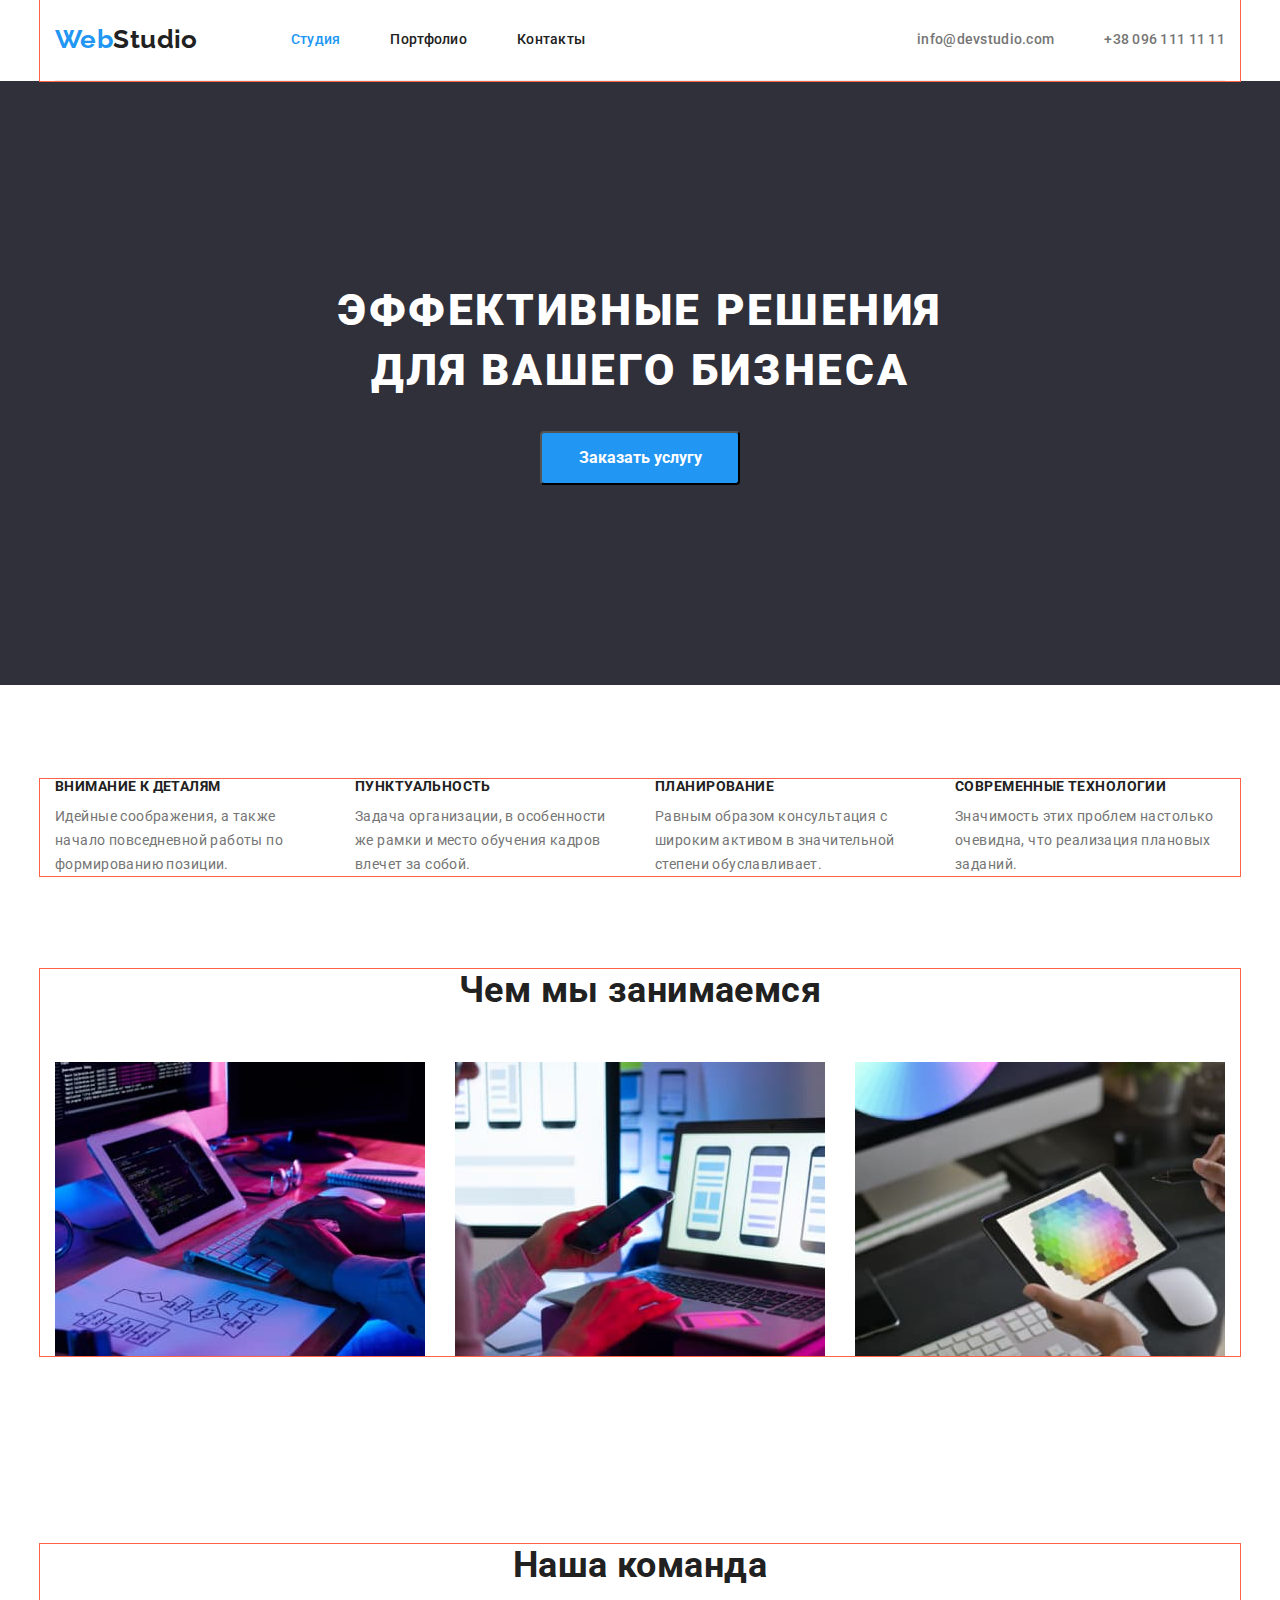
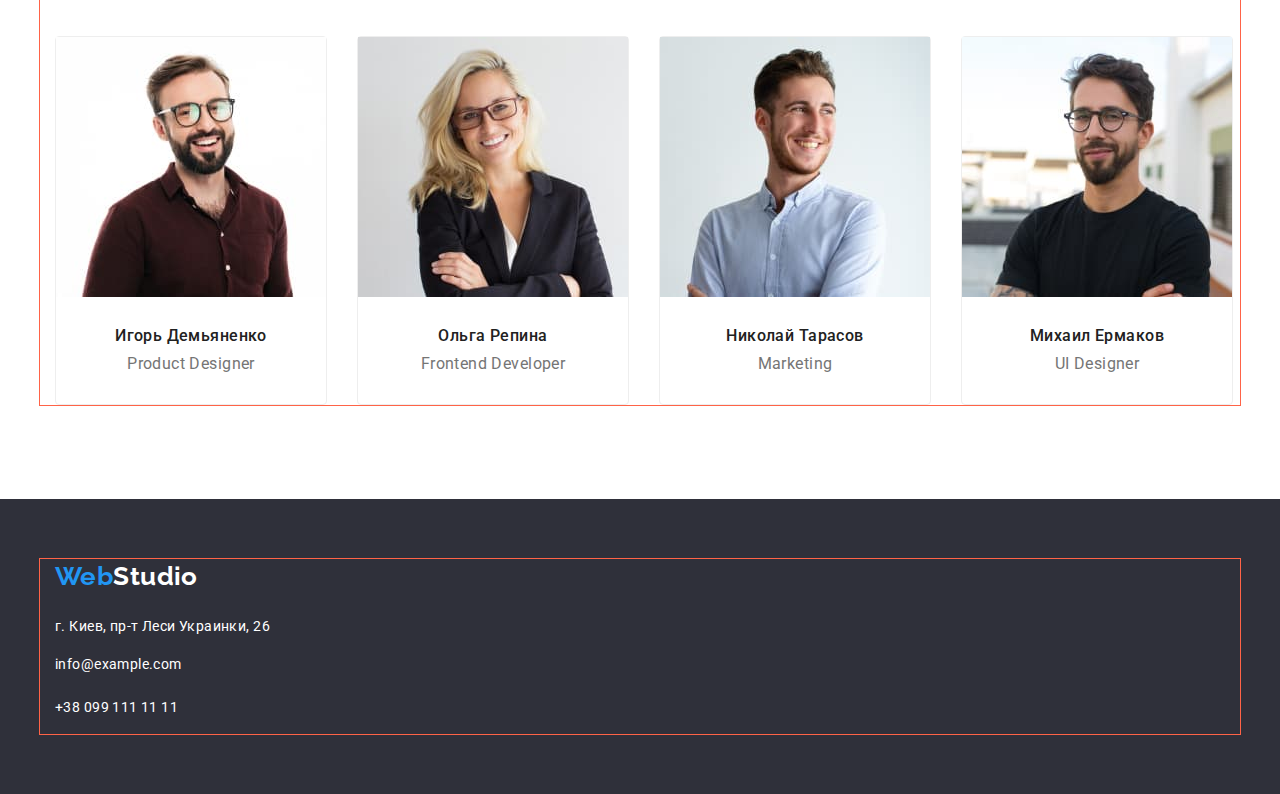
<file: index.html>
<!DOCTYPE html>
<html lang="ru">
  <head>
    <meta charset="UTF-8" />
    <meta http-equiv="X-UA-Compatible" content="IE=edge" />
    <meta name="viewport" content="width=device-width, initial-scale=1.0" />
    <title>Document</title>
    <link rel="preconnect" href="https://fonts.googleapis.com" />
    <link rel="preconnect" href="https://fonts.gstatic.com" crossorigin />
    <link
      href="https://fonts.googleapis.com/css2?family=Raleway:wght@700&family=Roboto:wght@400;500;700;900&display=swap"
      rel="stylesheet"
    />
    <link
      rel="stylesheet"
      href="https://cdnjs.cloudflare.com/ajax/libs/modern-normalize/1.1.0/modern-normalize.min.css"
    />
    <link rel="stylesheet" href="./css/styles.css" />
  </head>
  <body>
    <!--Шапка-->
    <header>
      <div class="container">
        <nav class="main-nav">
          <a href="/" class="logo-blue"> Web<span class="logo-black">Studio</span> </a>
          <ul class="site-nav list">
            <li class="item"><a href="" class="link current">Студия</a></li>
            <li class="item"><a href="./portfolio.html" class="link">Портфолио</a></li>
            <li class="item"><a href="" class="link">Контакты</a></li>
          </ul>
          <ul class="contacts-nav list">
            <li class="item">
              <a href="mailto:info@devstudio.com" class="mail">info@devstudio.com</a>
            </li>
            <li class="item"><a href="tel:+380961111111" class="tel">+38 096 111 11 11</a></li>
          </ul>
        </nav>
      </div>
    </header>
    <main>
      <!-- Блок герой-->
      <section class="hero">
        <h1 class="hero-title">
          ЭФФЕКТИВНЫЕ РЕШЕНИЯ<br />
          ДЛЯ ВАШЕГО БИЗНЕСА
        </h1>
        <button type="button" class="button-hero">Заказать услугу</button>
      </section>
      <!-- Особенности-->
      <section class="section-plus">
        <div class="container">
          <h2 class="section-title-none">Особенности</h2>
          <ul class="plus">
            <li class="item">
              <h3 class="qualite-title">ВНИМАНИЕ К ДЕТАЛЯМ</h3>
              <p>
                Идейные соображения, а также начало повседневной работы по формированию позиции.
              </p>
            </li>
            <li class="item">
              <h3 class="qualite-title">ПУНКТУАЛЬНОСТЬ</h3>
              <p>
                Задача организации, в особенности же рамки и место обучения кадров влечет за собой.
              </p>
            </li>
            <li class="item">
              <h3 class="qualite-title">ПЛАНИРОВАНИЕ</h3>
              <p>
                Равным образом консультация с широким активом в значительной степени обуславливает.
              </p>
            </li>
            <li class="item">
              <h3 class="qualite-title">СОВРЕМЕННЫЕ ТЕХНОЛОГИИ</h3>
              <p>Значимость этих проблем настолько очевидна, что реализация плановых заданий.</p>
            </li>
          </ul>
        </div>
      </section>
      <!--Чем мы занимаемся-->
      <section class="section-work">
        <div class="container">
          <h2 class="section-title">Чем мы занимаемся</h2>
          <ul class="work">
            <li class="item">
              <img src="./images/box1.jpg" alt="рабочий стол компьютер" width="370" />
            </li>
            <li class="item">
              <img src="./images/box2.jpg" alt="рабочий стол ноутбук" width="370" />
            </li>
            <li class="item">
              <img src="./images/box3.jpg" alt="рабочий стол планшет" width="370" />
            </li>
          </ul>
        </div>
      </section>
      <!-- Наша команда-->
      <section class="section-team">
        <div class="container">
          <h2 class="section-title">Наша команда</h2>
          <ul class="teams main">
            <li class="team-item">
              <img src="./images/team1.jpg" alt="Product Designer" width="270" />
              <div class="team-card">
                <h3 class="team-title">Игорь Демьяненко</h3>
                <p class="team-text">Product Designer</p>
              </div>
            </li>
            <li class="team-item">
              <img src="./images/team2.jpg" alt="Frontend Developer" width="270" />
              <div class="team-card">
                <h3 class="team-title">Ольга Репина</h3>
                <p class="team-text">Frontend Developer</p>
              </div>
            </li>
            <li class="team-item">
              <img src="./images/team3.jpg" alt="Marketing" width="270" />
              <div class="team-card">
                <h3 class="team-title">Николай Тарасов</h3>
                <p class="team-text">Marketing</p>
              </div>
            </li>
            <li class="team-item">
              <img src="./images/team4.jpg" alt="UI Designer" width="270" />
              <div class="team-card">
                <h3 class="team-title">Михаил Ермаков</h3>
                <p class="team-text">UI Designer</p>
              </div>
            </li>
          </ul>
        </div>
      </section>
    </main>
    <!--Футер-->
    <section class="footer-nav">
      <div class="container">
        <footer>
          <div class="logo-footer">
            <a href="/" class="logo-blue">Web<span class="logo-white">Studio</span></a>
          </div>
          <address>
            <ul>
              <li class="adress-nav">
                <a
                  href="https://www.google.com.ua/maps/place/%D0%B1%D1%83%D0%BB.+%D0%9B%D0%B5%D1%81%D0%B8+%D0%A3%D0%BA%D1%80%D0%B0%D0%B8%D0%BD%D0%BA%D0%B8,+26,+%D0%9A%D0%B8%D0%B5%D0%B2,+02000/@50.4265807,30.5361971,17z/data=!3m1!4b1!4m5!3m4!1s0x40d4cf0e033ecbe9:0x57a4dffefec77da0!8m2!3d50.4265807!4d30.5383858?hl=ru"
                  class="adress"
                >
                  г. Киев, пр-т Леси Украинки, 26</a
                >
              </li>
              <li class="mailto-nav">
                <a href="mailto:info@example.com" class="mail-footer">info@example.com</a>
              </li>
              <li class="tel-nav">
                <a href="tel:+380991111111" class="tel-footer">+38 099 111 11 11</a>
              </li>
            </ul>
          </address>
        </footer>
      </div>
    </section>
  </body>
</html>
</file>
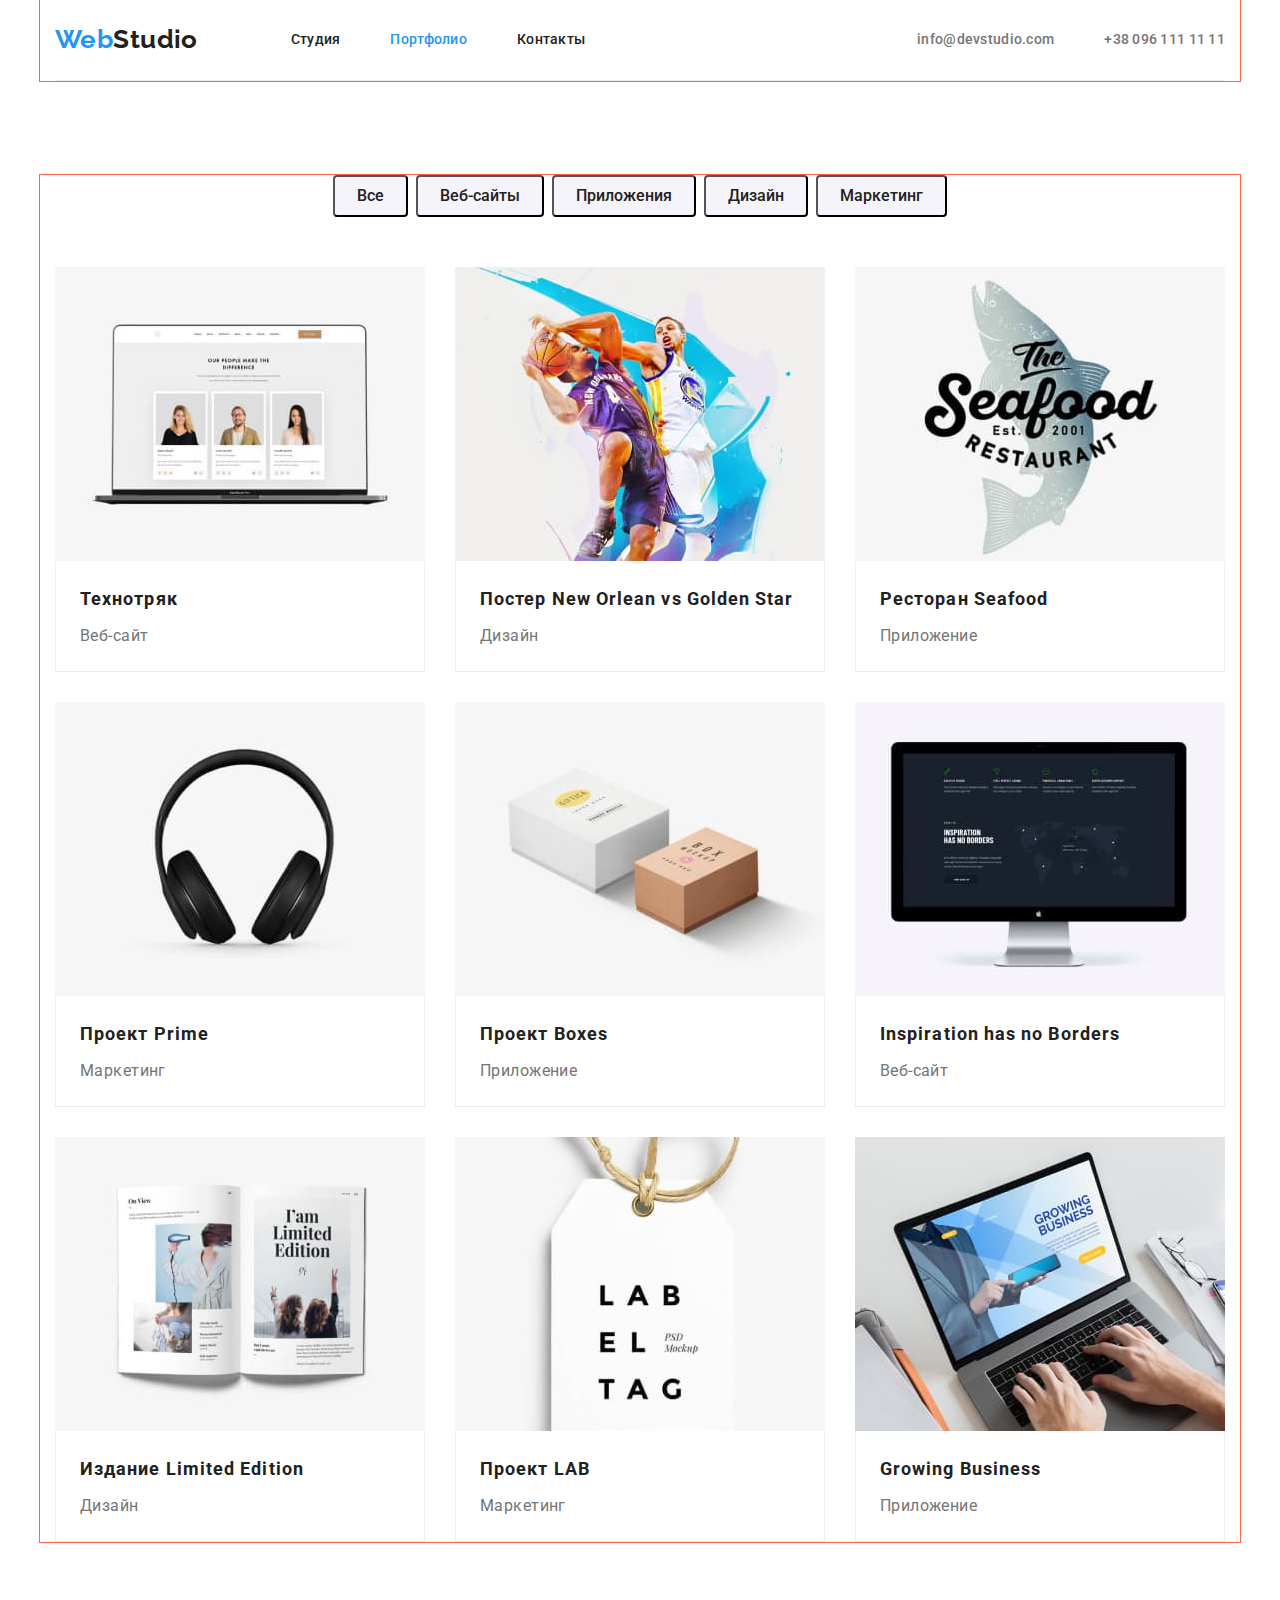
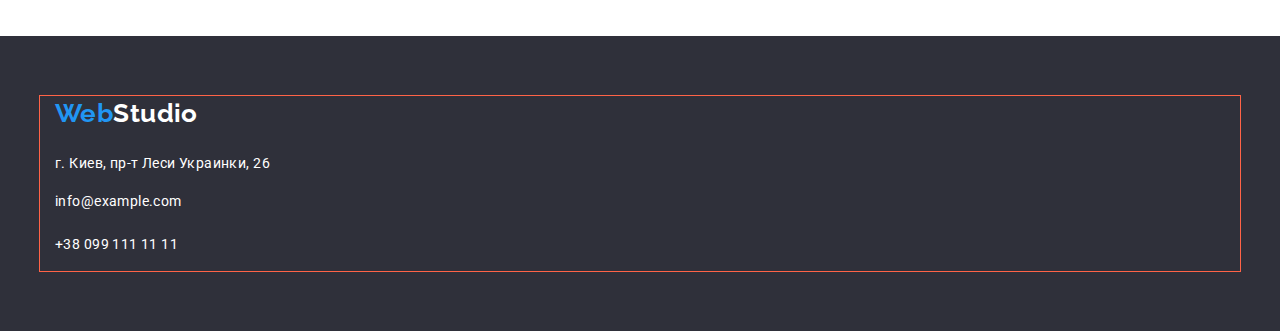
<file: portfolio.html>
<!DOCTYPE html>
<html lang="ru">
  <head>
    <meta charset="UTF-8" />
    <meta http-equiv="X-UA-Compatible" content="IE=edge" />
    <meta name="viewport" content="width=device-width, initial-scale=1.0" />
    <title>Document</title>
    <link rel="preconnect" href="https://fonts.googleapis.com" />
    <link rel="preconnect" href="https://fonts.gstatic.com" crossorigin />
    <link
      href="https://fonts.googleapis.com/css2?family=Raleway:wght@700&family=Roboto:wght@400;500;700;900&display=swap"
      rel="stylesheet"
    />
    <link
      rel="stylesheet"
      href="https://cdnjs.cloudflare.com/ajax/libs/modern-normalize/1.1.0/modern-normalize.min.css"
    />
    <link rel="stylesheet" href="./css/styles.css" />
  </head>
  <body>
    <!--Шапка-->
    <header>
      <div class="container">
        <nav class="main-nav">
          <a href="/" class="logo-blue"> Web<span class="logo-black">Studio</span> </a>
          <ul class="site-nav list">
            <li class="item"><a href="./index.html" class="link">Студия</a></li>
            <li class="item"><a href="" class="link current">Портфолио</a></li>
            <li class="item"><a href="./portfolio.html" class="link">Контакты</a></li>
          </ul>
          <ul class="contacts-nav list">
            <li class="item">
              <a href="mailto:info@devstudio.com" class="mail">info@devstudio.com</a>
            </li>
            <li class="item"><a href="tel:+380961111111" class="tel">+38 096 111 11 11</a></li>
          </ul>
        </nav>
      </div>
    </header>
    <main>
      <!-- Секция кнопок фильтры -->
      <h1 class="section-title-none">Наши работы</h1>
      <section class="portfolio-main">
        <div class="container">
          <h2 class="section-title-none">Портфролио</h2>
          <ul class="button-navigation">
            <li class="navigator-list">
              <button title="button" class="filter">Все</button>
            </li>
            <li class="navigator-list">
              <button title="button" class="filter">Веб-сайты</button>
            </li>
            <li class="navigator-list">
              <button title="button" class="filter">Приложения</button>
            </li>
            <li class="navigator-list">
              <button title="button" class="filter">Дизайн</button>
            </li>
            <li class="navigator-list">
              <button title="button" class="filter">Маркетинг</button>
            </li>
          </ul>
          <ul class="portfolio portfolio-card">
            <li class="list-card">
              <a href="">
                <img class="img-nav" src="./images/portfolio1.jpg" alt="ноутбук" width="370" />
                <div class="portfolio-nav">
                  <h3 class="portfolio-title">Технотряк</h3>
                  <p class="portfolio-text">Веб-сайт</p>
                </div>
              </a>
            </li>
            <li class="list-card">
              <a href="">
                <img
                  class="img-nav"
                  src="./images/portfolio2.jpg"
                  alt="постер с баскетболистами"
                  width="370"
                />
                <div class="portfolio-nav">
                  <h3 class="portfolio-title">Постер New Orlean vs Golden Star</h3>
                  <p class="portfolio-text">Дизайн</p>
                </div>
              </a>
            </li>
            <li class="list-card">
              <a href="">
                <img
                  class="img-nav"
                  src="./images/portfolio3.jpg"
                  alt="логотип ресторана"
                  width="370"
                />
                <div class="portfolio-nav">
                  <h3 class="portfolio-title">Ресторан Seafood</h3>
                  <p class="portfolio-text">Приложение</p>
                </div>
              </a>
            </li>
            <li class="list-card">
              <a href="">
                <img class="img-nav" src="./images/portfolio4.jpg" alt="наушники" width="370" />
                <div class="portfolio-nav">
                  <h3 class="portfolio-title">Проект Prime</h3>
                  <p class="portfolio-text">Маркетинг</p>
                </div>
              </a>
            </li>
            <li class="list-card">
              <a href="">
                <img class="img-nav" src="./images/portfolio5.jpg" alt="две коробки" width="370" />
                <div class="portfolio-nav">
                  <h3 class="portfolio-title">Проект Boxes</h3>
                  <p class="portfolio-text">Приложение</p>
                </div>
              </a>
            </li>
            <li class="list-card">
              <a href="">
                <img class="img-nav" src="./images/portfolio6.jpg" alt="монитор" width="370" />
                <div class="portfolio-nav">
                  <h3 class="portfolio-title">Inspiration has no Borders</h3>
                  <p class="portfolio-text">Веб-сайт</p>
                </div>
              </a>
            </li>
            <li class="list-card">
              <a href="">
                <img class="img-nav" src="./images/portfolio7.jpg" alt="книга" width="370" />
                <div class="portfolio-nav">
                  <h3 class="portfolio-title">Издание Limited Edition</h3>
                  <p class="portfolio-text">Дизайн</p>
                </div>
              </a>
            </li>
            <li class="list-card">
              <a href="">
                <img class="img-nav" src="./images/portfolio8.jpg" alt="лейба" width="370" />
                <div class="portfolio-nav">
                  <h3 class="portfolio-title">Проект LAB</h3>
                  <p class="portfolio-text">Маркетинг</p>
                </div>
              </a>
            </li>
            <li class="list-card">
              <a href="">
                <img
                  class="img-nav"
                  src="./images/portfolio9.jpg"
                  alt="человек работает на ноутбуке"
                  width="370"
                />
                <div class="portfolio-nav">
                  <h3 class="portfolio-title">Growing Business</h3>
                  <p class="portfolio-text">Приложение</p>
                </div>
              </a>
            </li>
          </ul>
        </div>
      </section>
    </main>
    <!--Футер-->
    <section class="footer-nav">
      <div class="container">
        <footer>
          <div class="logo-footer">
            <a href="/" class="logo-blue">Web<span class="logo-white">Studio</span></a>
          </div>
          <address>
            <ul>
              <li class="adress-nav">
                <a
                  href="https://www.google.com.ua/maps/place/%D0%B1%D1%83%D0%BB.+%D0%9B%D0%B5%D1%81%D0%B8+%D0%A3%D0%BA%D1%80%D0%B0%D0%B8%D0%BD%D0%BA%D0%B8,+26,+%D0%9A%D0%B8%D0%B5%D0%B2,+02000/@50.4265807,30.5361971,17z/data=!3m1!4b1!4m5!3m4!1s0x40d4cf0e033ecbe9:0x57a4dffefec77da0!8m2!3d50.4265807!4d30.5383858?hl=ru"
                  class="adress"
                >
                  г. Киев, пр-т Леси Украинки, 26</a
                >
              </li>
              <li class="mailto-nav">
                <a href="mailto:info@example.com" class="mail-footer">info@example.com</a>
              </li>
              <li class="tel-nav">
                <a href="tel:+380991111111" class="tel-footer">+38 099 111 11 11</a>
              </li>
            </ul>
          </address>
        </footer>
      </div>
    </section>
  </body>
</html>
</file>
<file: css/styles.css>
/* цвет текста заглавия #212121 */
/* цвет текста кнопки #FFFFFF */
/* цвет текста основной #757575 */
/* цвет текста выделения #2196F3 */
/* цвет фона основной #FFFFFF */
/* цвет фона вторичный #F5F4FA */
/* цвет фона футер #2F303A */

html {
  box-sizing: border-box;
}

*,
*::before,
*::after {
  box-sizing: inherit;
}

:root {
  --primary-text-color: #757575;
  --title-text-color: #212121;
  --hero-text-color: #ffffff;
  --acent-color: #2196f3;
  --button-fon-color: #f5f4fa;
}
body {
  background-color: #ffffff;
  color: #757575;
  font-family: Roboto, sans-serif;
  font-size: 14px;
  line-height: 1.71;
  letter-spacing: 0.03em;
}
a {
  text-decoration: none;
}
img {
  display: block;
}
ul {
  margin: 0px;
  padding: 0px;
  list-style: none;
}
address {
  font: inherit;
}

.container {
  margin-left: auto;
  margin-right: auto;
  padding-left: 15px;
  padding-right: 15px;
  width: 1200px;
  outline: 1px solid tomato;
}

/* Cтили  страницы index.html*/
.logo-blue {
  color: var(--acent-color);
  font-family: Raleway, sans-serif;
  font-weight: 700;
  font-size: 26px;
  line-height: 1.17;
}
.logo-white {
  color: var(--hero-text-color);
  font-family: Raleway, sans-serif;
  font-weight: 700;
  font-size: 26px;
  line-height: 1.38;
}
.logo-black {
  color: var(--title-text-color);
  font-family: Raleway, sans-serif;
  font-weight: 700;
  font-size: 26px;
  line-height: 1.38;
}

/* Hero */
.hero {
  padding-top: 200px;
  padding-bottom: 200px;

  text-align: center;
  background-color: #2f303a;
}
.hero-title {
  margin-top: 0;
  margin-bottom: 30px;

  color: var(--hero-text-color);
  font-weight: 900;
  font-size: 44px;
  line-height: 1.36;
  letter-spacing: 0.06em;
}
/* main-nav */
.main-nav {
  display: flex;
  align-items: center;
  border-bottom: 1px solid #ececec;
}

/* site nav */
.site-nav {
  display: flex;
  margin-left: 93px;
}
.site-nav .item:not(:last-child) {
  margin-right: 50px;
}

.site-nav.list {
  font-weight: 500;
  font-size: 14px;
  line-height: 1.14;
  letter-spacing: 0.02em;
}
.site-nav .link {
  display: block;
  padding-top: 32px;
  padding-bottom: 32px;

  color: var(--title-text-color);
}
.site-nav .link.current {
  color: var(--acent-color);
}
/* навигация */
.contacts-nav {
  display: flex;
  margin-left: auto;
}
.contacts-nav .item:not(:last-child) {
  margin-right: 50px;
}
.contacts-nav.list {
  font-weight: 500;
  font-size: 14px;
  line-height: 1.14;
  letter-spacing: 0.02em;
}

.site-nav .link:hover,
.site-nav .link:focus {
  color: var(--acent-color);
}
/* Контакты */
.mail {
  color: var(--primary-text-color);
  font-weight: 500;
  font-size: 14px;
  line-height: 1.14;
  letter-spacing: 0.02em;
}
.mail:hover,
.mail:focus {
  color: var(--acent-color);
}
.tel {
  color: var(--primary-text-color);
  font-weight: 500;
  font-size: 14px;
  line-height: 1.14;
  letter-spacing: 0.02em;
}
.tel:hover,
.tel:focus {
  color: var(--acent-color);
}
.adress {
  color: var(--hero-text-color);
  font-weight: 400;
  font-size: 14px;
  line-height: 1.71;
  letter-spacing: 0.03em;
}
.adress:hover,
.adress:focus {
  color: var(--acent-color);
}
/* секции Plus особенность*/
.section-plus {
  padding-top: 94px;
  padding-bottom: 93px;
}
.section-plus .qualite-title {
  margin-top: 0;
  margin-bottom: 10px;
}
.section-plus p {
  margin-top: 0;
  margin-bottom: 0;
}
.plus {
  display: flex;
}
.plus .item {
  width: 270px;
}
.plus .item:not(:last-child) {
  margin-right: 30px;
}

/* Секция Work чем мы занимаемся*/
.section-work {
  padding-bottom: 94px;
}

/* Cекция Team наша команда */
.team-card {
  padding-top: 30px;
  padding-bottom: 30px;
}
.section-team {
  padding-top: 94px;
  padding-bottom: 94px;
}
.work {
  display: flex;
}
.work .item:not(:last-child) {
  margin-right: 30px;
}

/* все заголовки */
.section-title-none {
  position: absolute;
  width: 1px;
  height: 1px;
  margin: -1px;
  border: 0;
  padding: 0;
  white-space: nowrap;
  clip-path: inset(100%);
  clip: rect(0 0 0 0);
  overflow: hidden;
}
.section-title {
  margin-top: 0;
  margin-bottom: 50px;

  color: var(--title-text-color);
  font-weight: 700;
  font-size: 36px;
  line-height: 1.17;
  text-align: center;
}
/* Особенности */
.qualite-title {
  color: var(--title-text-color);
  font-weight: 700;
  font-size: 14px;
  line-height: 1.14;
}
/* наша команда */
.main {
  display: flex;
}
.team-title {
  margin-top: 0;
  margin-bottom: 10px;
  text-align: center;
  color: var(--title-text-color);
  font-weight: 500;
  font-size: 16px;
  line-height: 1.17;
}
.team-text {
  margin-top: 0;
  margin-bottom: 0;
  text-align: center;
  font-weight: 400;
  font-size: 16px;
  line-height: 1.17;
}
.team-item {
  border: 1px solid #eeeeee;
  border-radius: 4px;
}
.team-item:not(:last-child) {
  margin-right: 30px;
}
/* Футер */
.footer-nav {
  background-color: #2f303a;
  padding-top: 60px;
  padding-bottom: 60px;
}
.logo-footer {
  padding-bottom: 20px;
}
.adress-nav,
.mailto-nav,
.tel-nav {
  padding-bottom: 9px;
}
.mail-footer {
  color: var(--hero-text-color);
  font-weight: 400;
  font-size: 14px;
  line-height: 2.42;
  letter-spacing: 0.03em;
}
.tel-footer {
  color: var(--hero-text-color);
  font-weight: 400;
  font-size: 14px;
  line-height: 2.42;
  letter-spacing: 0.03em;
}
/* кнопка */
.button-hero {
  display: inline-block;
  border-radius: 4px;
  padding: 10px 32px;
  min-width: 200px;

  color: #ffffff;
  background-color: #2196f3;
  font-family: Roboto;
  font-weight: 700;
  font-size: 16px;
  line-height: 1.88;
  text-align: center;
}
/* portfolio.html */
.portfolio-main {
  padding: 94px 0;
}
/* Кнопки фильтры */
.button-navigation {
  display: flex;
  justify-content: center;
  padding-bottom: 50px;
}
.navigator-list:not(:last-child) {
  margin-right: 8px;
}
.button-navigation .filter {
  font-family: Roboto, sans-serif;
  font-weight: 500;
  font-size: 16px;
  line-height: 1.62;
  text-align: center;
  border-radius: 4px;
  padding: 6px 22px 6px 22px;
}

.button-navigation .filter {
  color: var(--title-text-color);
  background-color: var(--button-fon-color);
}
.button-navigation .filter:hover,
.button-navigation .filter:focus {
  color: var(--hero-text-color);
  background-color: var(--acent-color);
}

/* Портфолио */
.portfolio-card {
  display: flex;
  flex-wrap: wrap;
}
.list-card:not(:nth-child(3n)) {
  /* flex-basis: calc((100% -66px) / 3); */
  width: calc((100% - 60px) / 3);
  margin-right: 30px;
}
.list-card:not(:nth-last-child(-n + 3)) {
  margin-bottom: 30px;
}

.portfolio-title {
  margin-bottom: 4px;
  margin-top: 0;
  color: var(--title-text-color);
  font-weight: 700;
  font-size: 18px;
  line-height: 2;
  letter-spacing: 0.06em;
}
.portfolio-text {
  margin: 0;
  font-family: Roboto, sans-serif;
  font-weight: 400;
  font-size: 16px;
  line-height: 1.88;
  color: var(--primary-text-color);
}

.portfolio-nav {
  padding: 20px 24px 20px 24px;

  border-left: 1px solid #eeeeee;
  border-right: 1px solid #eeeeee;
  border-bottom: 1px solid #eeeeee;
}
</file>
